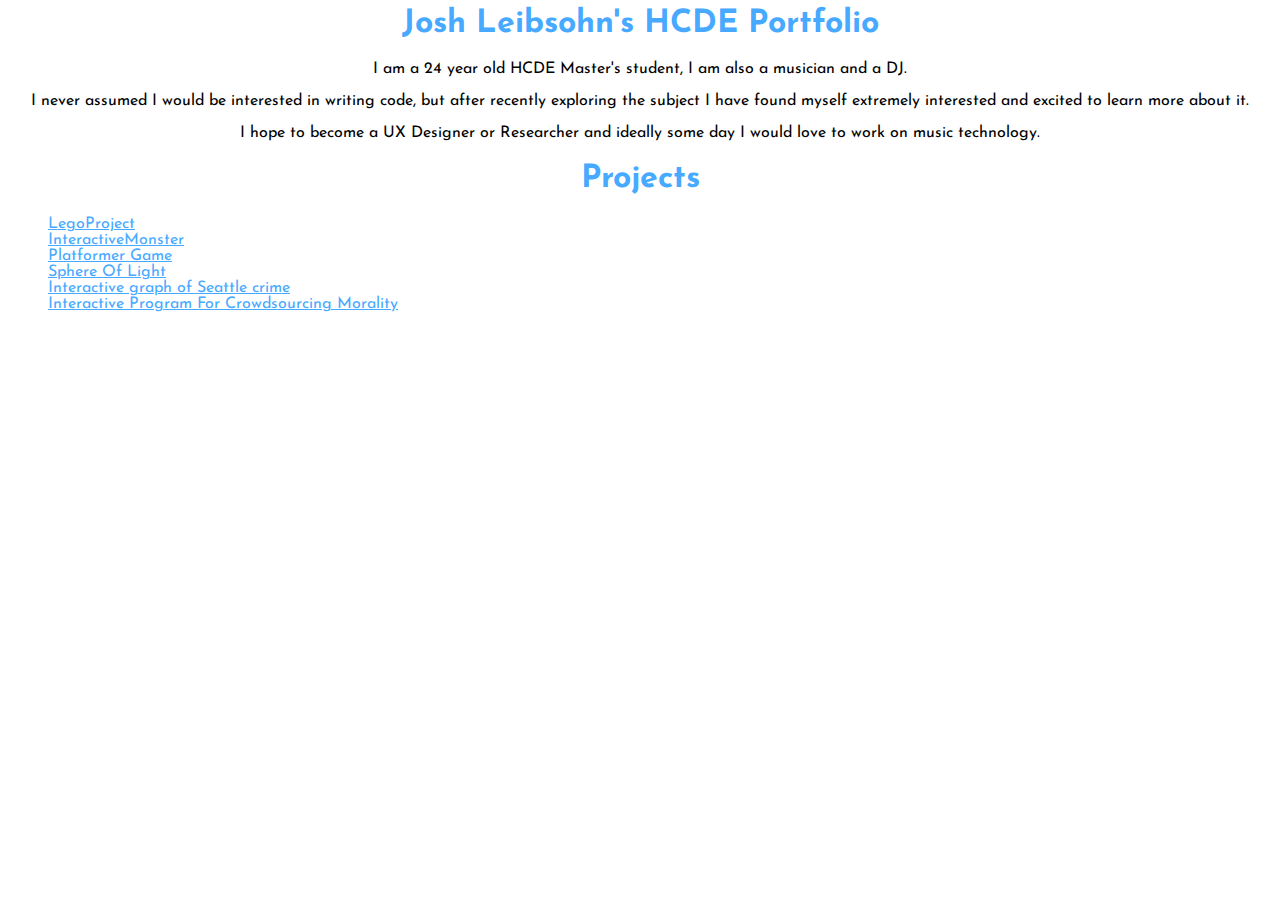
<file: index.html>
<html>
  <head>
    <link rel = "stylesheet" type = "text/css" href = "style.css" >
    <link href="https://fonts.googleapis.com/css?family=Josefin+Sans|Open+Sans" rel="stylesheet">
  </head>
  <body>
    <h1>Josh Leibsohn's HCDE Portfolio</h1>
    <p>I am a 24 year old HCDE Master's student, I am also a musician and a DJ. </p>
    <p>I never assumed I would be interested in writing code, but after recently exploring the subject I have found myself extremely 
      interested and excited to learn more about it.</p>
    <p>I hope to become a UX Designer or Researcher and ideally some day I would love to work on music technology.</p>
    
    <h1>Projects</h1>
    <ul>
      <li> <a href="Legofamily"> LegoProject </a> </li>
      <li> <a href="InteractiveMonster"> InteractiveMonster </a> </li>
      <li> <a href="Platformer_Game"> Platformer Game </a> </li>
      <li> <a href="Sphere_Of_Light"> Sphere Of Light </a> </li>
      <li> <a href="Data-Visualization"> Interactive graph of Seattle crime </a> </li>
      <li> <a href="carEthics"> Interactive Program For Crowdsourcing Morality </a> </li>
    </ul>
  </body>
</html>
</file>
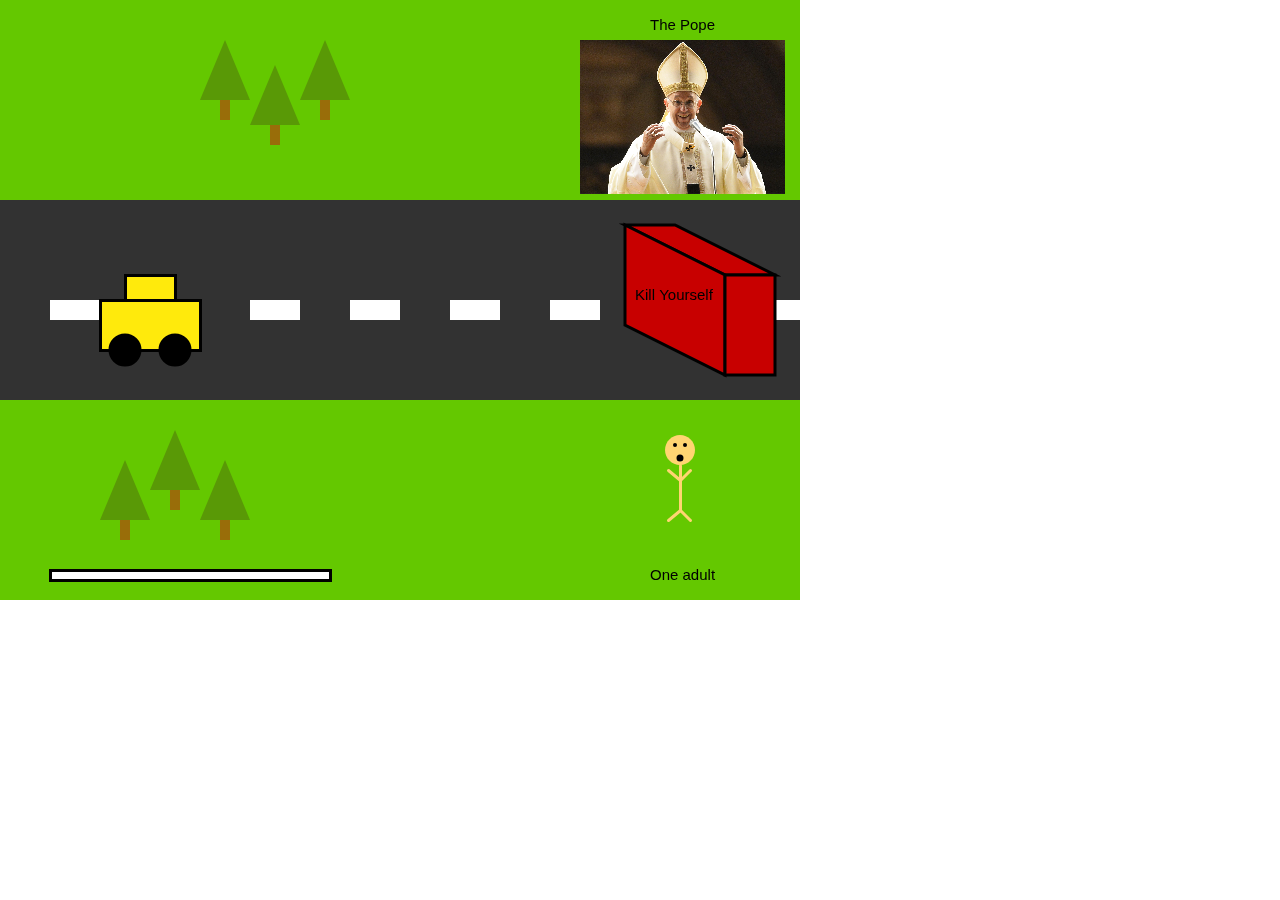
<file: carEthics/index.html>
<!DOCTYPE html>
<html>
  <head>
    <meta charset="UTF-8">
    <title>carEthics</title>
    <script src="libraries/p5.js" type="text/javascript"></script>

    <script src="libraries/p5.dom.js" type="text/javascript"></script>
    <script src="libraries/p5.sound.js" type="text/javascript"></script>

    <script src="sketch.js" type="text/javascript"></script>

    <style> body {padding: 0; margin: 0;} canvas {vertical-align: top;} </style>
  </head>
  <body>
  </body>
</html>
</file>
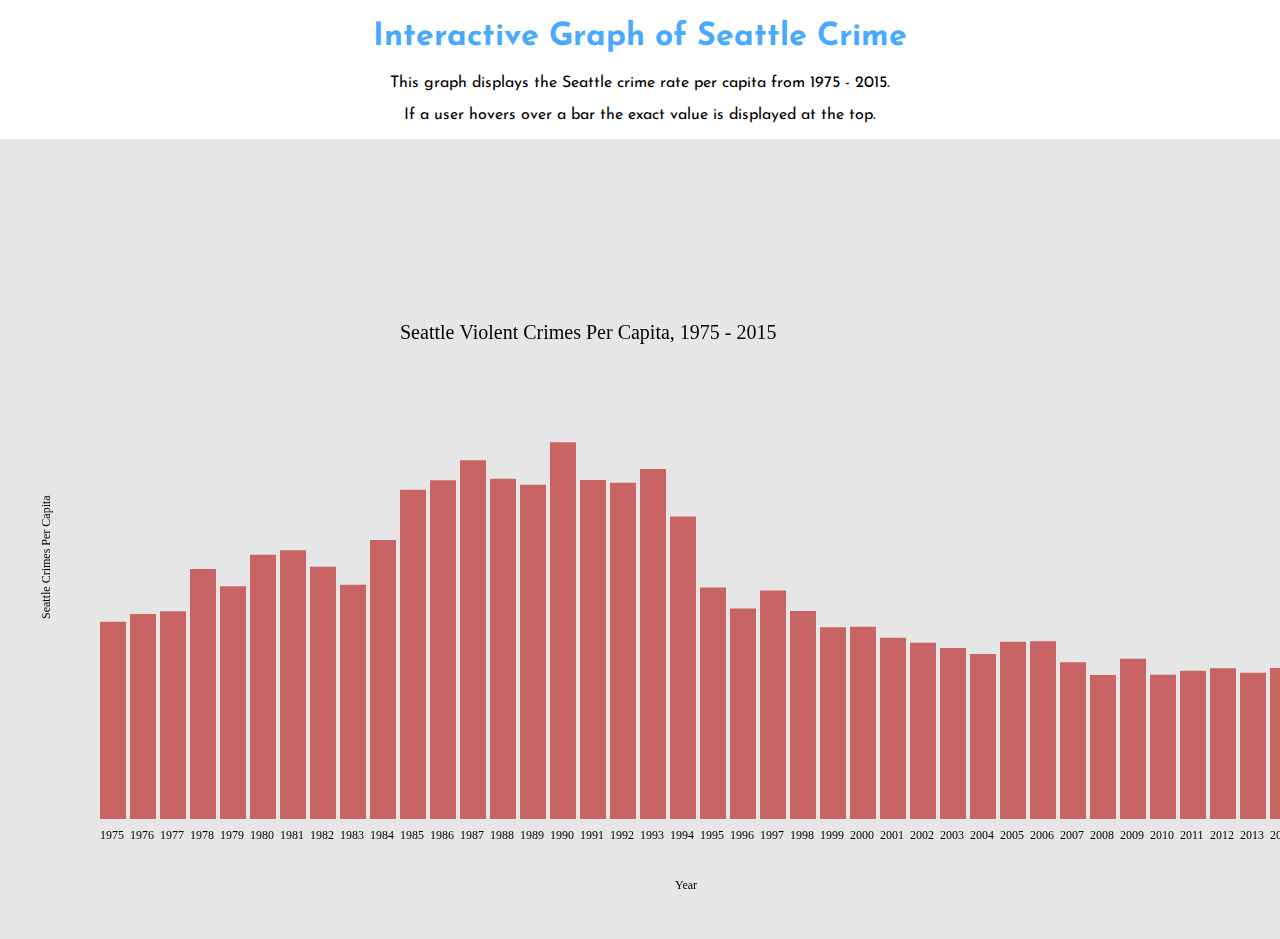
<file: Data-Visualization/index.html>
<!DOCTYPE html>
<html>
  <head>
    <meta charset="UTF-8">
    <title>Data-Visualization</title>
    <script src="libraries/p5.js" type="text/javascript"></script>

    <script src="libraries/p5.dom.js" type="text/javascript"></script>
    <script src="libraries/p5.sound.js" type="text/javascript"></script>

    <script src="sketch.js" type="text/javascript"></script>

    <style> body {padding: 0; margin: 0;} canvas {vertical-align: top;} </style>
    <link rel = "stylesheet" type = "text/css" href = "../style.css" >
    <link href="https://fonts.googleapis.com/css?family=Josefin+Sans|Open+Sans" rel="stylesheet">
  </head>
  <body>
    <h1> Interactive Graph of Seattle Crime</h1>
    <p> This graph displays the Seattle crime rate per capita from 1975 - 2015.</p>
    <p> If a user hovers over a bar the exact value is displayed at the top.</p>
  </body>
</html>
</file>
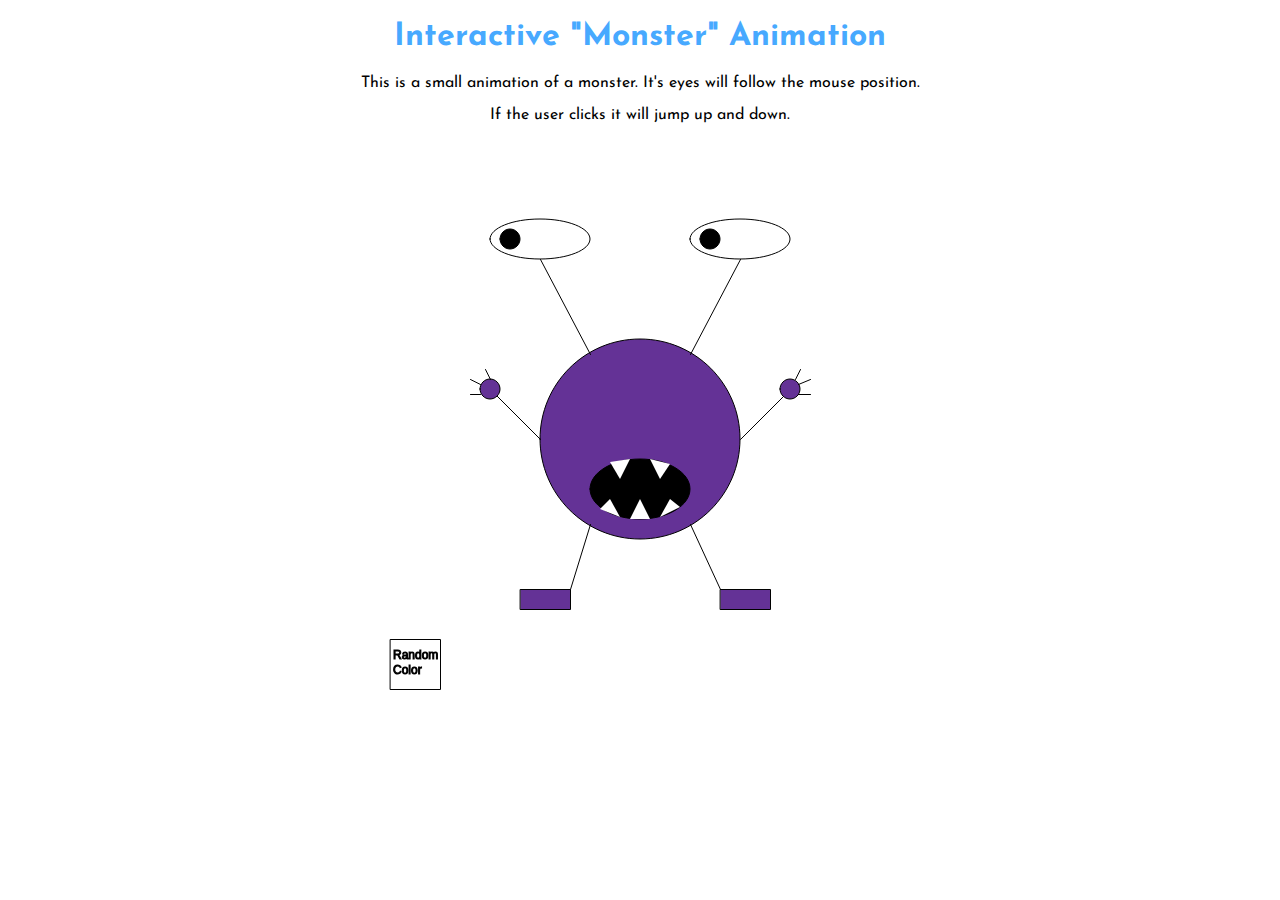
<file: InteractiveMonster/index.html>
<!DOCTYPE html>
<html>
  <head>
    <meta charset="UTF-8">
    <title>InteractiveMonster</title>
    <script src="libraries/p5.js" type="text/javascript"></script>

    <script src="libraries/p5.dom.js" type="text/javascript"></script>
    <script src="libraries/p5.sound.js" type="text/javascript"></script>

    <script src="sketch.js" type="text/javascript"></script>

    <style> body {padding: 0; margin: 0;} canvas {vertical-align: top;} </style>
    <link rel = "stylesheet" type = "text/css" href = "../style.css" >
    <link href="https://fonts.googleapis.com/css?family=Josefin+Sans|Open+Sans" rel="stylesheet">
  </head>
  <body>
    <h1> Interactive "Monster" Animation </h1>
    <p> This is a small animation of a monster. It's eyes will follow the mouse position. </p>
    <p> If the user clicks it will jump up and down. </p>
  </body>
</html>
</file>
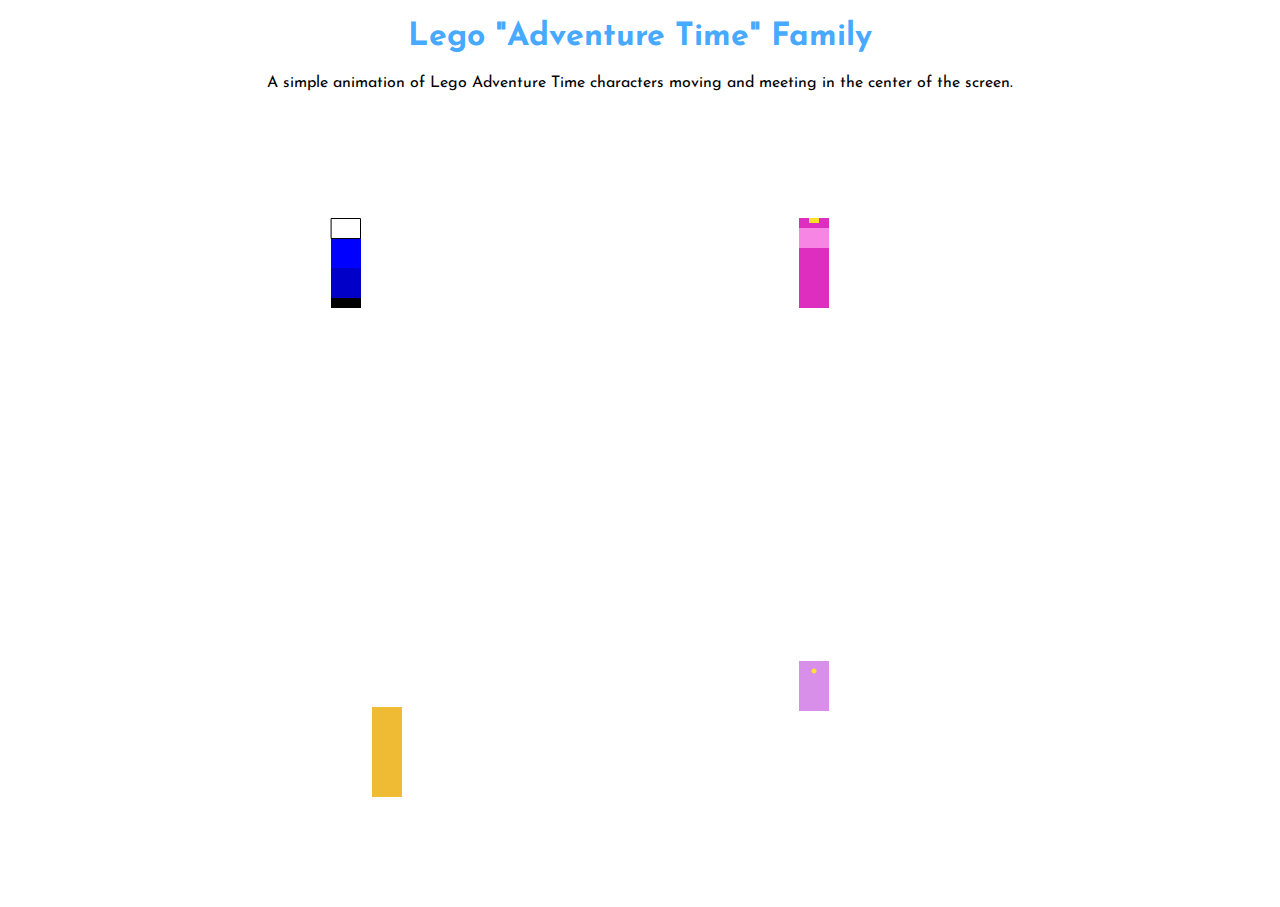
<file: Legofamily/index.html>
<!DOCTYPE html>
<html>
  <head>
    <meta charset="UTF-8">
    <title>Legofamily</title>
    <script src="libraries/p5.js" type="text/javascript"></script>

    <script src="libraries/p5.dom.js" type="text/javascript"></script>
    <script src="libraries/p5.sound.js" type="text/javascript"></script>

    <script src="sketch.js" type="text/javascript"></script>

    <style> body {padding: 0; margin: 0;} canvas {vertical-align: top;} </style>
    <link rel = "stylesheet" type = "text/css" href = "../style.css" >
    <link href="https://fonts.googleapis.com/css?family=Josefin+Sans|Open+Sans" rel="stylesheet">
  </head>
  <body>
    <h1> Lego "Adventure Time" Family</h1>
    <p>A simple animation of Lego Adventure Time characters moving and meeting in the center of the screen.</p>
  </body>
</html>
</file>
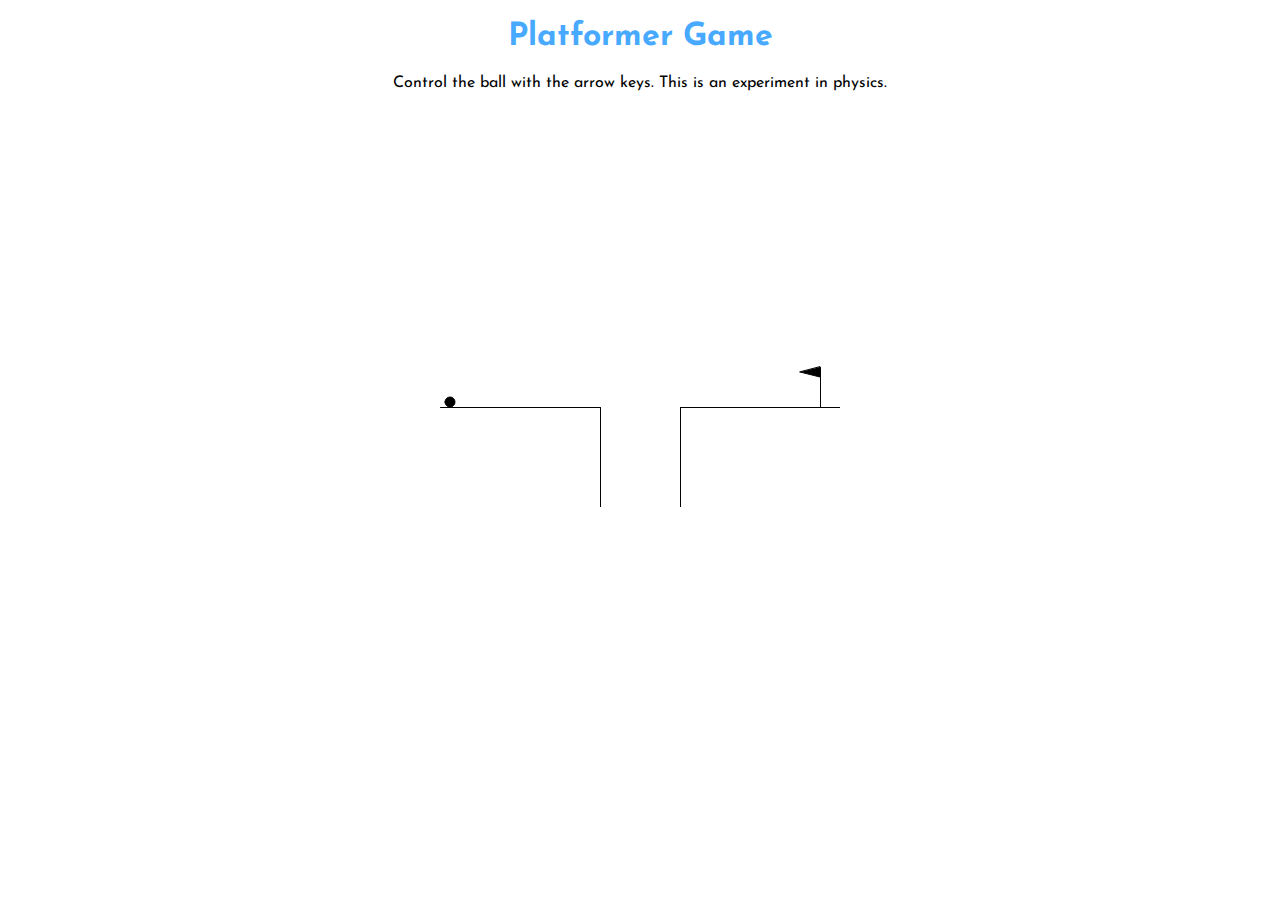
<file: Platformer_Game/index.html>
<!DOCTYPE html>
<html>
  <head>
    <meta charset="UTF-8">
    <title>Platformer_Game</title>
    <script src="libraries/p5.js" type="text/javascript"></script>

    <script src="libraries/p5.dom.js" type="text/javascript"></script>
    <script src="libraries/p5.sound.js" type="text/javascript"></script>

    <script src="sketch.js" type="text/javascript"></script>

    <style> body {padding: 0; margin: 0;} canvas {vertical-align: top;} </style>
    <link rel = "stylesheet" type = "text/css" href = "../style.css" >
    <link href="https://fonts.googleapis.com/css?family=Josefin+Sans|Open+Sans" rel="stylesheet">
  </head>
  <body>
    <h1>Platformer Game</h1>
    <p>Control the ball with the arrow keys. This is an experiment in physics. </p>
  </body>
</html>
</file>
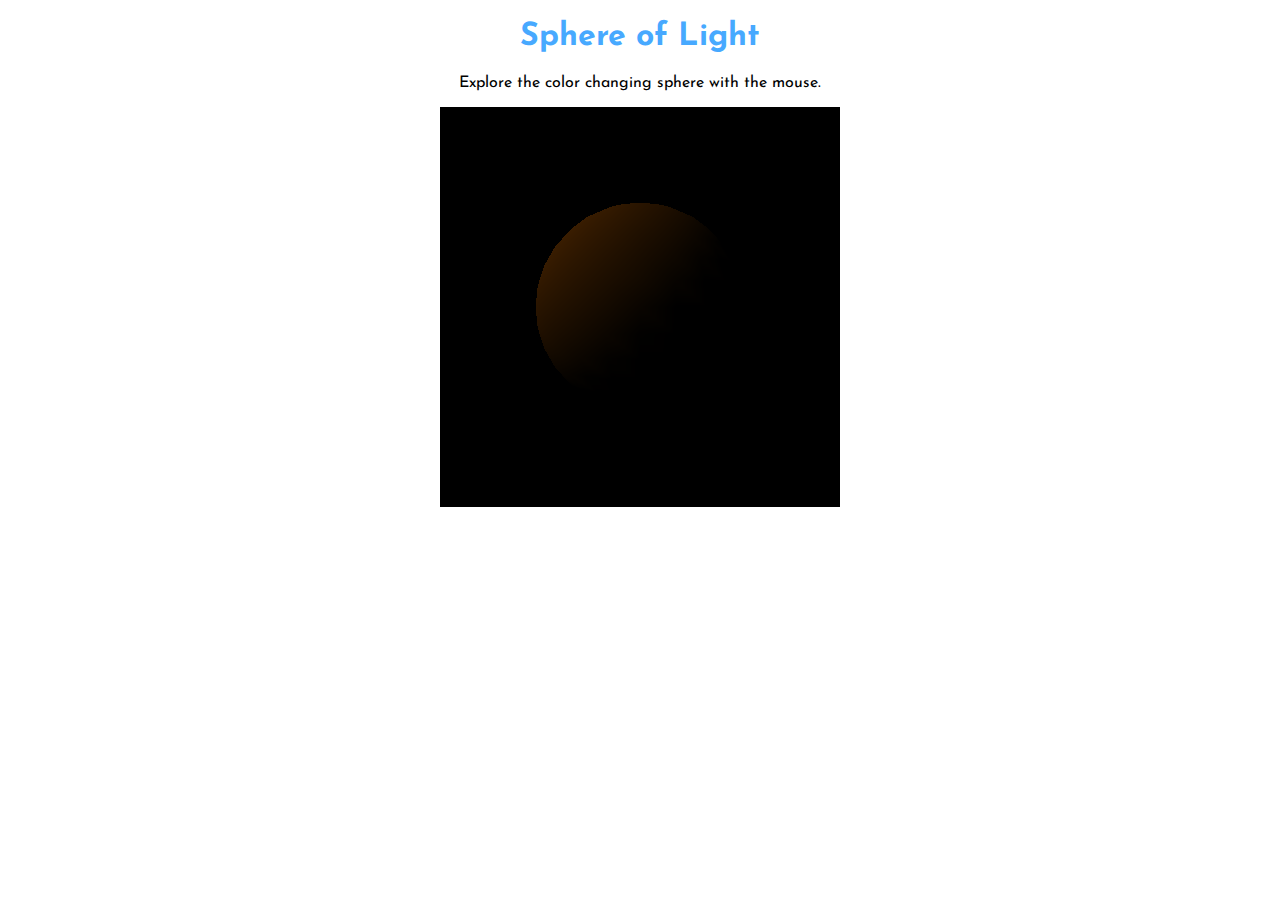
<file: Sphere_Of_Light/index.html>
<!DOCTYPE html>
<html>
  <head>
    <meta charset="UTF-8">
    <title>Sphere_Of_Light</title>
    <script src="libraries/p5.js" type="text/javascript"></script>

    <script src="libraries/p5.dom.js" type="text/javascript"></script>
    <script src="libraries/p5.sound.js" type="text/javascript"></script>

    <script src="sketch.js" type="text/javascript"></script>

    <style> body {padding: 0; margin: 0;} canvas {vertical-align: top;} </style>
    <link rel = "stylesheet" type = "text/css" href = "../style.css" >
    <link href="https://fonts.googleapis.com/css?family=Josefin+Sans|Open+Sans" rel="stylesheet">
  </head>
  <body>
    <h1> Sphere of Light </h1>
    <p> Explore the color changing sphere with the mouse. </p>
  </body>
</html>
</file>
<file: style.css>
body {
  font-family: 'Josefin Sans', sans-serif;
  text-align: center;
 
}

h1 {
  color: rgb(71, 169, 255);
}

a {
  color: rgb(71, 169, 255);
}

ul {
  list-style-type: none;
  text-align: left;
}
</file>
